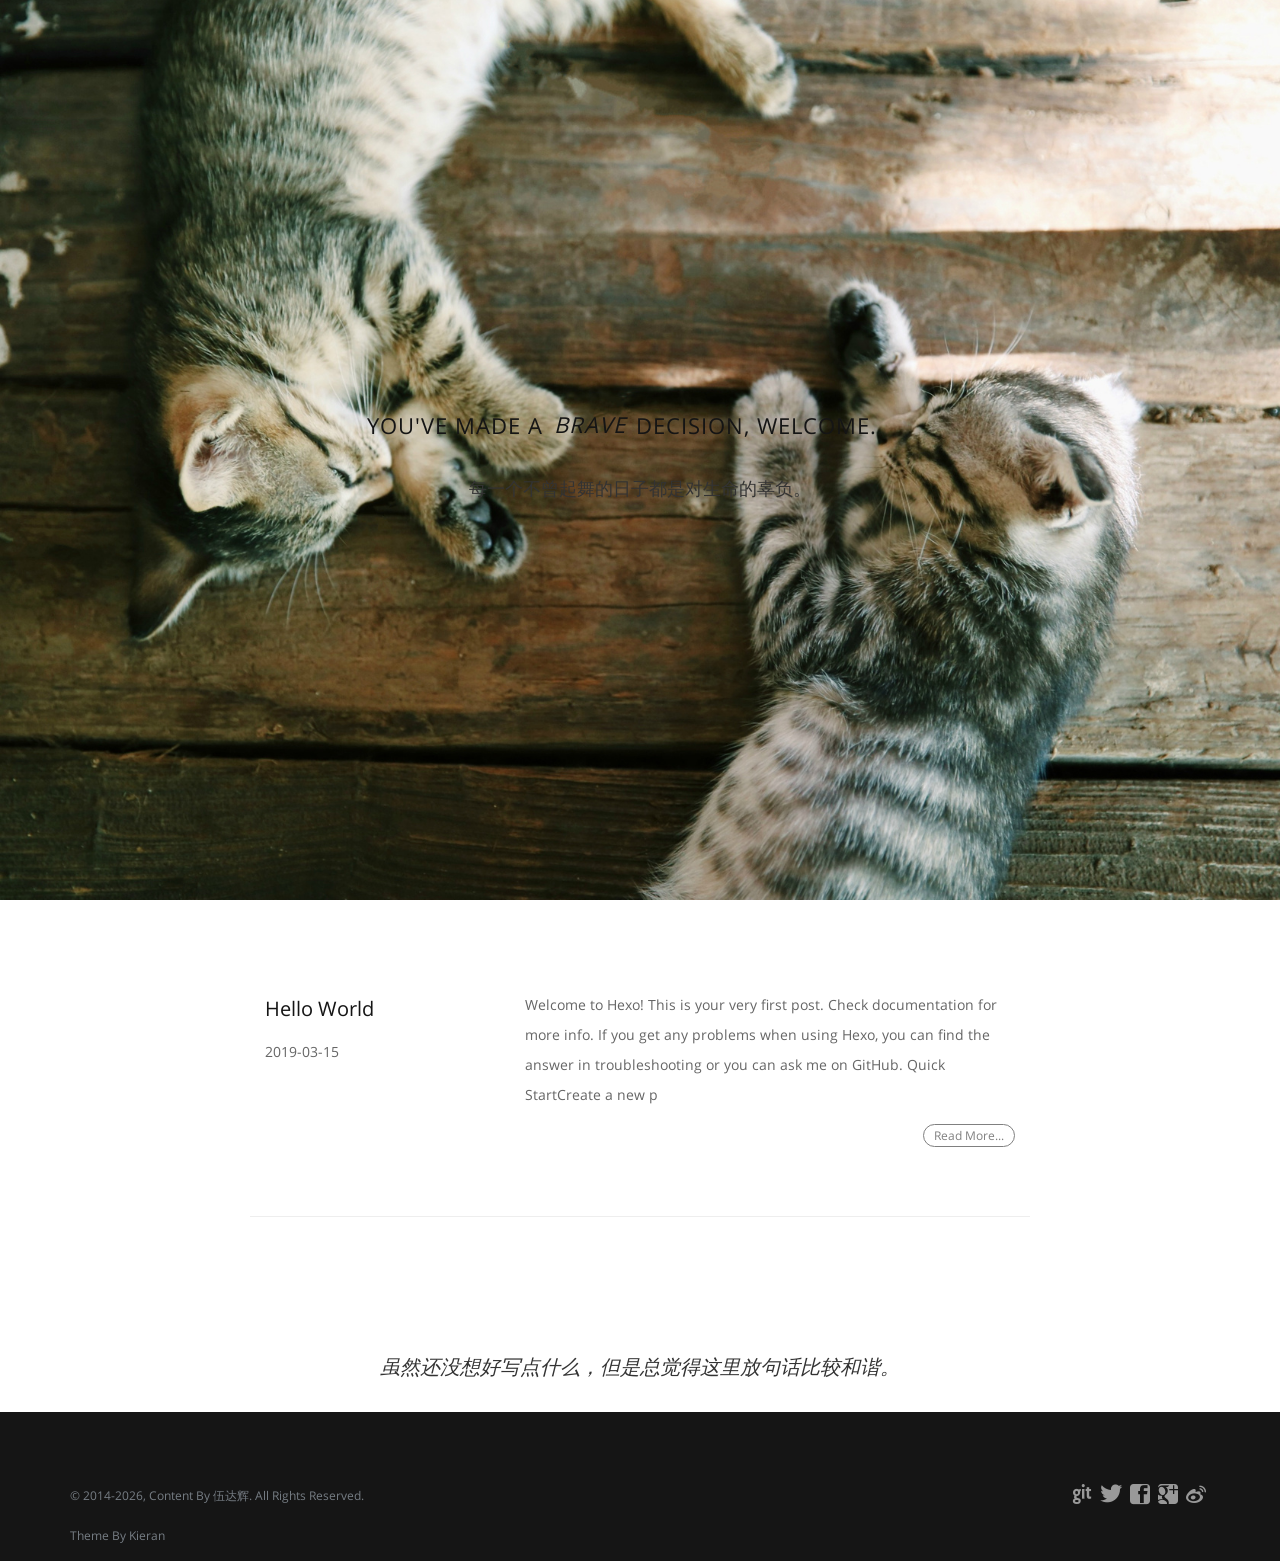
<file: index.html>
<!DOCTYPE html>
<!--[if lte IE 8 ]>
<html class="ie" xmlns="http://www.w3.org/1999/xhtml" xml:lang="en-US" lang="en-US">
<![endif]-->
<!--[if (gte IE 9)|!(IE)]><!-->
<!--
***************  *      *     *
      8          *    *       *
      8          *  *         *
      8          **           *
      8          *  *         *
      8          *    *       *
      8          *      *     *
      8          *        *   ***********    -----Theme By Kieran(http://go.kieran.top)
-->
<html xmlns="http://www.w3.org/1999/xhtml" xml:lang="zh-CN" lang="zh-CN">
<!--<![endif]-->

<head>
  <title>一个人的认命，是从变胖开始的。</title>
  <!-- Meta data -->
    <meta http-equiv="Content-Type" content="text/html" charset="UTF-8" >
    <meta http-equiv="X-UA-Compatible" content="IE=edge"/>
    <meta name="viewport" content="width=device-width, initial-scale=1.0" />
    <meta name="generator" content="一个人的认命，是从变胖开始的。">
    <meta name="author" content="伍达辉">
    <meta name="description" content="Stay hungry. Stay foolish." />
    <meta name="keywords" content="伍达辉" />

    <!-- Favicon, (keep icon in root folder) -->
    <link rel="Shortcut Icon" href="/img/favicon.ico" type="image/ico">

    <link rel="alternate" href="/atom.xml" title="一个人的认命，是从变胖开始的。" type="application/atom+xml">
    <link rel="stylesheet" href="/css/all.css" media="screen" type="text/css">
    
    <link rel="stylesheet" href="/highlightjs/vs.css" type="text/css">
    

    <!--[if IE 8]>
    <link rel="stylesheet" type="text/css" href="/css/ie8.css" />
    <![endif]-->

    <!-- jQuery | Load our jQuery, with an alternative source fallback to a local version if request is unavailable -->
    <script src="/js/jquery-1.11.1.min.js"></script>
    <script>window.jQuery || document.write('<script src="js/jquery-1.11.1.min.js"><\/script>')</script>

    <!-- Load these in the <head> for quicker IE8+ load times -->
    <!-- HTML5 shim and Respond.js IE8 support of HTML5 elements and media queries -->
    <!--[if lt IE 9]>
    <script src="/js/html5shiv.min.js"></script>
    <script src="/js/respond.min.js"></script>
    <![endif]-->

  
  
  

  <style>.col-md-8.col-md-offset-2.opening-statement img{display:none;}</style>
</head>

<!--
<body class="home-template">
-->
<body id="index" class="lightnav animsition">

      <!-- ============================ Off-canvas navigation =========================== -->

    <div class="sb-slidebar sb-right sb-style-overlay sb-momentum-scrolling">
        <div class="sb-close" aria-label="Close Menu" aria-hidden="true">
            <img src="/img/close.png" alt="Close">
        </div>
        <!-- Lists in Slidebars -->
        <ul class="sb-menu">
            <li><a href="/" class="animsition-link" title="Home">Home</a></li>
            <li><a href="/archives" class="animsition-link" title="archive">archives</a></li>
            <!-- Dropdown Menu -->
			 
            <li>
                <a class="sb-toggle-submenu">Works<span class="sb-caret"></span></a>
                <ul class="sb-submenu">
                    
                        <li><a href="/" target="_BLANK" class="animsition-link">AAA</a></li>
                    
                        <li><a href="/atom.xml" target="_BLANK" class="animsition-link">BBB</a></li>
                    
                </ul>
            </li>
            
            
            
            <li>
                <a class="sb-toggle-submenu">Links<span class="sb-caret"></span></a>
                <ul class="sb-submenu">
                    
                    <li><a href="http://go.kieran.top/" class="animsition-link">Kieran</a></li>
                    
                    <li><a href="http://domain.com/" class="animsition-link">Name</a></li>
                    
                </ul>
            </li>
            
        </ul>
        <!-- Lists in Slidebars -->
        <ul class="sb-menu secondary">
            
            <li><a href="/about.html" class="animsition-link" title="about">About</a></li>
            <li><a href="/atom.xml" class="animsition-link" title="rss">RSS</a></li>
        </ul>
    </div>
    
    <!-- ============================ END Off-canvas navigation =========================== -->

    <!-- ============================ #sb-site Main Page Wrapper =========================== -->

    <div id="sb-site">
        <!-- #sb-site - All page content should be contained within this id, except the off-canvas navigation itself -->

        <!-- ============================ Header & Logo bar =========================== -->

        <div id="navigation" class="navbar navbar-fixed-top">
            <div class="navbar-inner">
                <div class="container">
                    <!-- Nav logo -->
                    <div class="logo">
                        <a href="/" title="Logo" class="animsition-link">
                         <img src="/img/logo.png" alt="Logo" width="35px;"> 
                        </a>
                    </div>
                    <!-- // Nav logo -->
                    <!-- Info-bar -->
                    <nav>
                        <ul class="nav">
                            <li><a href="/" class="animsition-link">一个人的认命，是从变胖开始的。</a></li>
                            <li class="nolink"><span>Always </span>Creative.</li>
                            
                            <li><a href="https://github.com/" title="Github" target="_blank"><i class="icon-github"></i></a></li>
                            
                            
                            <li><a href="https://twitter.com/" title="Twitter" target="_blank"><i class="icon-twitter"></i></a></li>
                            
                            
                            <li><a href="https://www.facebook.com/" title="Facebook" target="_blank"><i class="icon-facebook"></i></a></li>
                            
                            
                            <li><a href="https://google.com/" title="Google-Plus" target="_blank"><i class="icon-google-plus"></i></a></li>
                            
                            
                            <li><a href="http://weibo.com/" title="Sina-Weibo" target="_blank"><i class="icon-sina-weibo"></i></a></li>
                            
                            <li class="nolink"><span>Welcome!</span></li>
                        </ul>
                    </nav>
                    <!--// Info-bar -->
                </div>
                <!-- // .container -->
                <div class="learnmore sb-toggle-right">More</div>
                <button type="button" class="navbar-toggle menu-icon sb-toggle-right" title="More">
                <span class="sr-only">Toggle navigation</span>
                <span class="icon-bar before"></span>
                <span class="icon-bar main"></span>
                <span class="icon-bar after"></span>
                </button>
            </div>
            <!-- // .navbar-inner -->
        </div>

        <!-- ============================ Header & Logo bar =========================== -->

</div>
      <!-- ============================ Hero Image =========================== -->

<section id="hero" class="scrollme">
    <div class="container-fluid element-img" style="background: url(/img/bg_img.jpg) no-repeat center center fixed;background-size: cover">
        <div class="row">
            <div class="col-xs-12 col-sm-8 col-sm-offset-2 col-md-8 col-md-offset-2 vertical-align cover boost text-center">
                <div class="center-me animateme" data-when="exit" data-from="0" data-to="0.6" data-opacity="0" data-translatey="100">
                    <div>
                        
                        <h2>YOU'VE MADE A <span>BRAVE</span> DECISION, WELCOME.</h2>
                        <p></p>
                        
                        <h2></h2>
                        <p>每一个不曾起舞的日子都是对生命的辜负。</p>
                        

                    </div>
                </div>
            </div>
            <!-- // .col-md-12 -->
        </div>
        <div class="herofade beige-dk"></div>
    </div>
</section>

<!-- Height spacing helper -->
<div class="heightblock"></div>
<!-- // End height spacing helper -->

<!-- ============================ END Hero Image =========================== -->
<!-- ============================ Content =========================== -->

<section id="intro">
    <div class="container">
        
        <div class="row">
            <div class="col-md-8 col-md-offset-2 opening-statement">
                <div class="col-md-4">
                    <h3><a href="/2019/03/15/hello-world/">Hello World</a></h3>
                    <span>
                        <span class="post-meta">
      <time datetime="2019-03-15T02:13:26.831Z" itemprop="datePublished">
          2019-03-15
      </time>
    
</span>
                    </span>
                </div>
                <div class="col-md-8">
                    <p>
                      
                        Welcome to Hexo! This is your very first post. Check documentation for more info. If you get any problems when using Hexo, you can find the answer in troubleshooting or you can ask me on GitHub.
Quick StartCreate a new p
                      
                    </p>
                    
                    <p class="pull-right readMore">
                        <a href="/2019/03/15/hello-world/">Read More...</a>
                    </p>
                    
                </div>
                <div class="clearfix"></div>
                <hr class="nogutter">
            </div>
        </div>
        
        <nav class="pagination" role="pagination">
          
          
        </nav>
    </div>
</section>
<section id="statement">
    <div class="container text-center wow fadeInUp" data-wow-delay="0.5s">
        <div class="row">
            <p>虽然还没想好写点什么，但是总觉得这里放句话比较和谐。</p>
        </div>
    </div>
</section>
<!-- ============================ END Content =========================== -->

      
<!-- ============================ Footer =========================== -->

<footer>
    <div class="container">
            <div class="copy">
                <p>
                    &copy; 2014<script>new Date().getFullYear()>2010&&document.write("-"+new Date().getFullYear());</script>, Content By 伍达辉. All Rights Reserved.
                </p>
                <p>Theme By <a href="//go.kieran.top" style="color: #767D84">Kieran</a></p>
            </div>
            <div class="social">
                <ul>
                    
                    <li><a href="https://github.com/" title="Github" target="_blank"><i class="icon-github"></i></a>&nbsp;</li>
                    
                    
                    <li><a href="https://twitter.com/" title="Twitter" target="_blank"><i class="icon-twitter"></i></a>&nbsp;</li>
                    
                    
                    <li><a href="https://www.facebook.com/" title="Facebook" target="_blank"><i class="icon-facebook"></i></a>&nbsp;</li>
                    
                    
                    <li><a href="https://google.com/" title="Google-Plus" target="_blank"><i class="icon-google-plus"></i></a>&nbsp;</li>
                    
                    
                    <li><a href="http://weibo.com/" title="Sina-Weibo" target="_blank"><i class="icon-sina-weibo"></i></a>&nbsp;</li>
                    
                </ul>
            </div>
            <div class="clearfix"> </div>
        </div>
</footer>

<!-- ============================ END Footer =========================== -->
      <!-- Load our scripts -->
<!-- Resizable 'on-demand' full-height hero -->
<script type="text/javascript">
    var resizeHero = function () {
        var hero = $(".cover,.heightblock"),
            window1 = $(window);
        hero.css({
            "height": window1.height()
        });
    };

    resizeHero();

    $(window).resize(function () {
        resizeHero();
    });
</script>
<script src="/js/plugins.min.js"></script><!-- Bootstrap core and concatenated plugins always load here -->
<script src="/js/scripts.js"></script><!-- Theme scripts -->


<link rel="stylesheet" href="/fancybox/jquery.fancybox.css" media="screen" type="text/css">
<script src="/fancybox/jquery.fancybox.pack.js"></script>
<script type="text/javascript">
$('#intro').find('img').each(function(){
  var alt = this.alt;

  if (alt){
    $(this).after('<span class="caption" style="display:none">' + alt + '</span>');
  }

  $(this).wrap('<a href="' + this.src + '" title="' + alt + '" class="fancybox" rel="gallery" />');
});
(function($){
  $('.fancybox').fancybox();
})(jQuery);
</script>



      
</body>
</html>
</file>
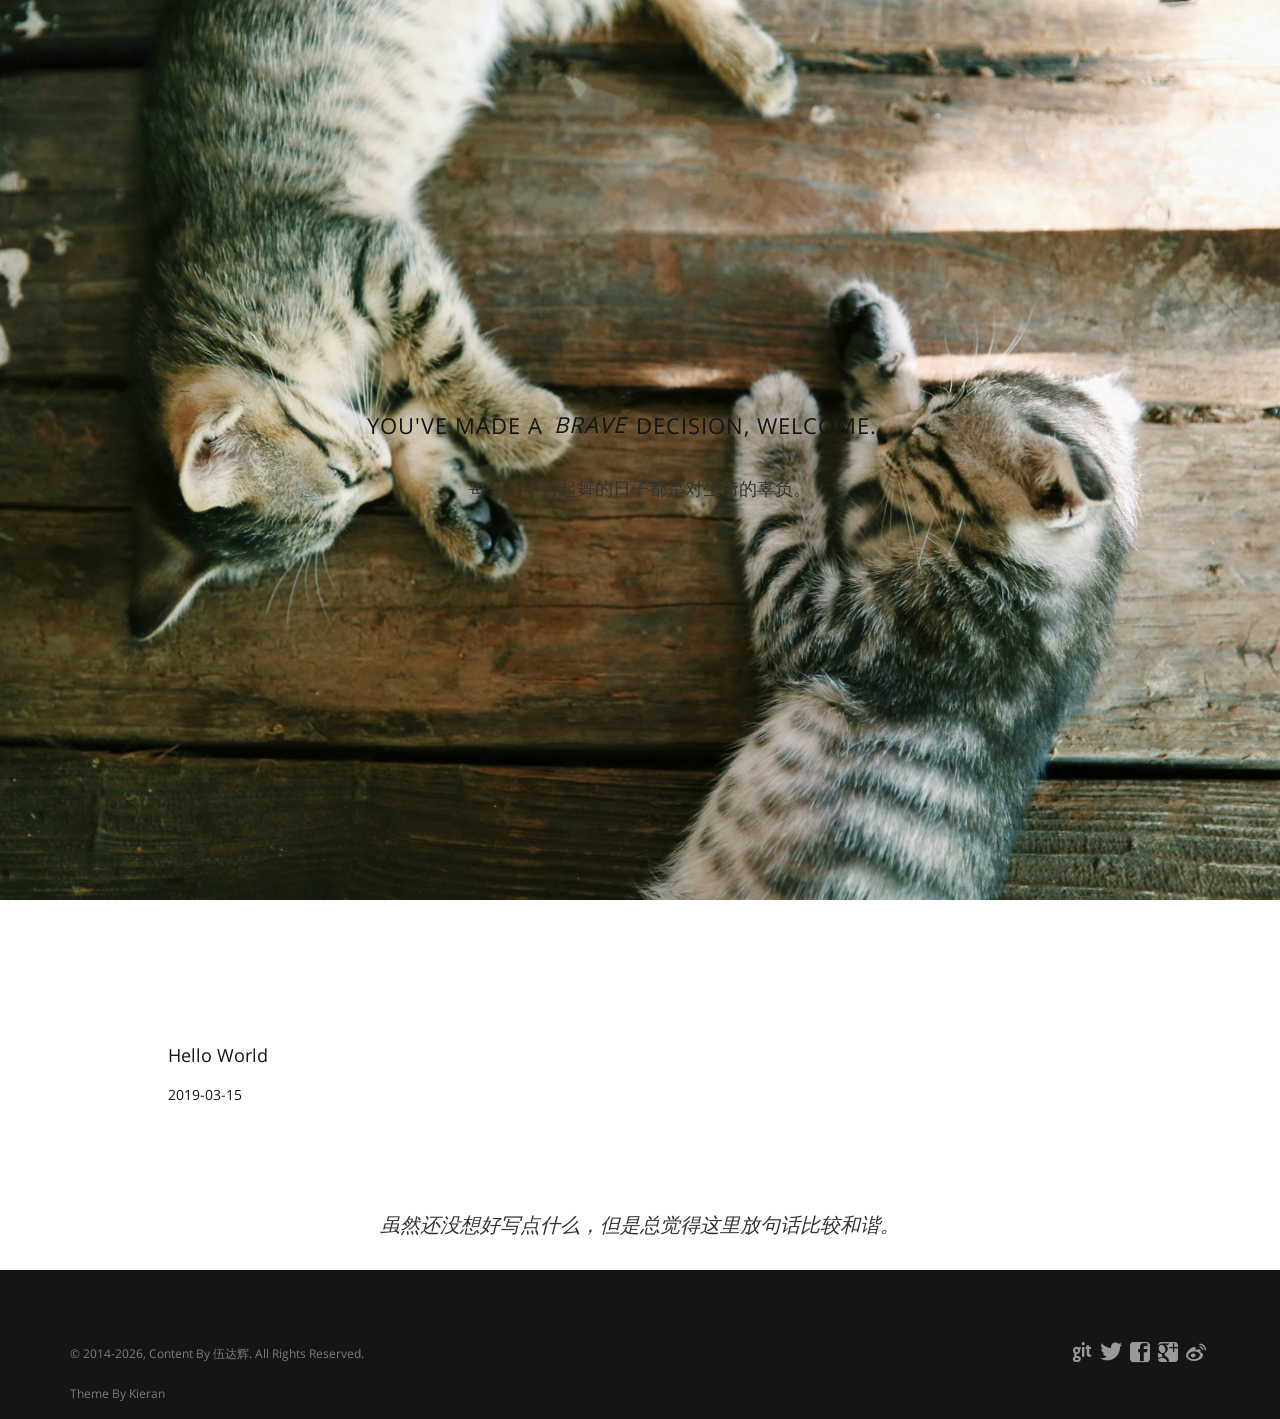
<file: archives/index.html>
<!DOCTYPE html>
<!--[if lte IE 8 ]>
<html class="ie" xmlns="http://www.w3.org/1999/xhtml" xml:lang="en-US" lang="en-US">
<![endif]-->
<!--[if (gte IE 9)|!(IE)]><!-->
<!--
***************  *      *     *
      8          *    *       *
      8          *  *         *
      8          **           *
      8          *  *         *
      8          *    *       *
      8          *      *     *
      8          *        *   ***********    -----Theme By Kieran(http://go.kieran.top)
-->
<html xmlns="http://www.w3.org/1999/xhtml" xml:lang="zh-CN" lang="zh-CN">
<!--<![endif]-->

<head>
  <title>Archives | 一个人的认命，是从变胖开始的。</title>
  <!-- Meta data -->
    <meta http-equiv="Content-Type" content="text/html" charset="UTF-8" >
    <meta http-equiv="X-UA-Compatible" content="IE=edge"/>
    <meta name="viewport" content="width=device-width, initial-scale=1.0" />
    <meta name="generator" content="一个人的认命，是从变胖开始的。">
    <meta name="author" content="伍达辉">
    <meta name="description" content="Stay hungry. Stay foolish." />
    <meta name="keywords" content="伍达辉" />

    <!-- Favicon, (keep icon in root folder) -->
    <link rel="Shortcut Icon" href="/img/favicon.ico" type="image/ico">

    <link rel="alternate" href="/atom.xml" title="一个人的认命，是从变胖开始的。" type="application/atom+xml">
    <link rel="stylesheet" href="/css/all.css" media="screen" type="text/css">
    
    <link rel="stylesheet" href="/highlightjs/vs.css" type="text/css">
    

    <!--[if IE 8]>
    <link rel="stylesheet" type="text/css" href="/css/ie8.css" />
    <![endif]-->

    <!-- jQuery | Load our jQuery, with an alternative source fallback to a local version if request is unavailable -->
    <script src="/js/jquery-1.11.1.min.js"></script>
    <script>window.jQuery || document.write('<script src="js/jquery-1.11.1.min.js"><\/script>')</script>

    <!-- Load these in the <head> for quicker IE8+ load times -->
    <!-- HTML5 shim and Respond.js IE8 support of HTML5 elements and media queries -->
    <!--[if lt IE 9]>
    <script src="/js/html5shiv.min.js"></script>
    <script src="/js/respond.min.js"></script>
    <![endif]-->

  
  
  

  <style>.col-md-8.col-md-offset-2.opening-statement img{display:none;}</style>
</head>

<!--
<body class="home-template">
-->
<body id="index" class="lightnav animsition">

      <!-- ============================ Off-canvas navigation =========================== -->

    <div class="sb-slidebar sb-right sb-style-overlay sb-momentum-scrolling">
        <div class="sb-close" aria-label="Close Menu" aria-hidden="true">
            <img src="/img/close.png" alt="Close">
        </div>
        <!-- Lists in Slidebars -->
        <ul class="sb-menu">
            <li><a href="/" class="animsition-link" title="Home">Home</a></li>
            <li><a href="/archives" class="animsition-link" title="archive">archives</a></li>
            <!-- Dropdown Menu -->
			 
            <li>
                <a class="sb-toggle-submenu">Works<span class="sb-caret"></span></a>
                <ul class="sb-submenu">
                    
                        <li><a href="/" target="_BLANK" class="animsition-link">AAA</a></li>
                    
                        <li><a href="/atom.xml" target="_BLANK" class="animsition-link">BBB</a></li>
                    
                </ul>
            </li>
            
            
            
            <li>
                <a class="sb-toggle-submenu">Links<span class="sb-caret"></span></a>
                <ul class="sb-submenu">
                    
                    <li><a href="http://go.kieran.top/" class="animsition-link">Kieran</a></li>
                    
                    <li><a href="http://domain.com/" class="animsition-link">Name</a></li>
                    
                </ul>
            </li>
            
        </ul>
        <!-- Lists in Slidebars -->
        <ul class="sb-menu secondary">
            
            <li><a href="/about.html" class="animsition-link" title="about">About</a></li>
            <li><a href="/atom.xml" class="animsition-link" title="rss">RSS</a></li>
        </ul>
    </div>
    
    <!-- ============================ END Off-canvas navigation =========================== -->

    <!-- ============================ #sb-site Main Page Wrapper =========================== -->

    <div id="sb-site">
        <!-- #sb-site - All page content should be contained within this id, except the off-canvas navigation itself -->

        <!-- ============================ Header & Logo bar =========================== -->

        <div id="navigation" class="navbar navbar-fixed-top">
            <div class="navbar-inner">
                <div class="container">
                    <!-- Nav logo -->
                    <div class="logo">
                        <a href="/" title="Logo" class="animsition-link">
                         <img src="/img/logo.png" alt="Logo" width="35px;"> 
                        </a>
                    </div>
                    <!-- // Nav logo -->
                    <!-- Info-bar -->
                    <nav>
                        <ul class="nav">
                            <li><a href="/" class="animsition-link">一个人的认命，是从变胖开始的。</a></li>
                            <li class="nolink"><span>Always </span>Creative.</li>
                            
                            <li><a href="https://github.com/" title="Github" target="_blank"><i class="icon-github"></i></a></li>
                            
                            
                            <li><a href="https://twitter.com/" title="Twitter" target="_blank"><i class="icon-twitter"></i></a></li>
                            
                            
                            <li><a href="https://www.facebook.com/" title="Facebook" target="_blank"><i class="icon-facebook"></i></a></li>
                            
                            
                            <li><a href="https://google.com/" title="Google-Plus" target="_blank"><i class="icon-google-plus"></i></a></li>
                            
                            
                            <li><a href="http://weibo.com/" title="Sina-Weibo" target="_blank"><i class="icon-sina-weibo"></i></a></li>
                            
                            <li class="nolink"><span>Welcome!</span></li>
                        </ul>
                    </nav>
                    <!--// Info-bar -->
                </div>
                <!-- // .container -->
                <div class="learnmore sb-toggle-right">More</div>
                <button type="button" class="navbar-toggle menu-icon sb-toggle-right" title="More">
                <span class="sr-only">Toggle navigation</span>
                <span class="icon-bar before"></span>
                <span class="icon-bar main"></span>
                <span class="icon-bar after"></span>
                </button>
            </div>
            <!-- // .navbar-inner -->
        </div>

        <!-- ============================ Header & Logo bar =========================== -->

</div>
      <!-- ============================ Hero Image =========================== -->

<section id="hero" class="scrollme">
    <div class="container-fluid element-img" style="background: url(/img/bg_img.jpg) no-repeat center center fixed;background-size: cover">
        <div class="row">
            <div class="col-xs-12 col-sm-8 col-sm-offset-2 col-md-8 col-md-offset-2 vertical-align cover boost text-center">
                <div class="center-me animateme" data-when="exit" data-from="0" data-to="0.6" data-opacity="0" data-translatey="100">
                    <div>
                        
                        <h2>YOU'VE MADE A <span>BRAVE</span> DECISION, WELCOME.</h2>
                        <p></p>
                        
                        <h2></h2>
                        <p>每一个不曾起舞的日子都是对生命的辜负。</p>
                        

                    </div>
                </div>
            </div>
            <!-- // .col-md-12 -->
        </div>
        <div class="herofade beige-dk"></div>
    </div>
</section>

<!-- Height spacing helper -->
<div class="heightblock"></div>
<!-- // End height spacing helper -->

<!-- ============================ END Hero Image =========================== -->




<section id="services">
    <div class="container">
        <div class="row">
            <div class="col-md-10 col-md-offset-1">
                <div class="row boxes">
                    
                    
                        
                        
                        <div class="col-xs-12 col-sm-3 col-md-3 col-lg-3 wow fadeInUp" data-wow-delay="0.3s">
                            
                              <h4 class="title"><a href="/2019/03/15/hello-world/">Hello World</a></h4>
                            
                            <p><time datetime="2019-03-15T02:13:26.831Z"><a href="/2019/03/15/hello-world/">2019-03-15</a></time></p>
                        </div>
                    
                </div>
            </div>    
        </div>
    </div>
</section> 

<section id="statement">
    <div class="container text-center wow fadeInUp" data-wow-delay="0.5s">
        <div class="row">
            <p>虽然还没想好写点什么，但是总觉得这里放句话比较和谐。</p>
        </div>
    </div>
</section>
      
<!-- ============================ Footer =========================== -->

<footer>
    <div class="container">
            <div class="copy">
                <p>
                    &copy; 2014<script>new Date().getFullYear()>2010&&document.write("-"+new Date().getFullYear());</script>, Content By 伍达辉. All Rights Reserved.
                </p>
                <p>Theme By <a href="//go.kieran.top" style="color: #767D84">Kieran</a></p>
            </div>
            <div class="social">
                <ul>
                    
                    <li><a href="https://github.com/" title="Github" target="_blank"><i class="icon-github"></i></a>&nbsp;</li>
                    
                    
                    <li><a href="https://twitter.com/" title="Twitter" target="_blank"><i class="icon-twitter"></i></a>&nbsp;</li>
                    
                    
                    <li><a href="https://www.facebook.com/" title="Facebook" target="_blank"><i class="icon-facebook"></i></a>&nbsp;</li>
                    
                    
                    <li><a href="https://google.com/" title="Google-Plus" target="_blank"><i class="icon-google-plus"></i></a>&nbsp;</li>
                    
                    
                    <li><a href="http://weibo.com/" title="Sina-Weibo" target="_blank"><i class="icon-sina-weibo"></i></a>&nbsp;</li>
                    
                </ul>
            </div>
            <div class="clearfix"> </div>
        </div>
</footer>

<!-- ============================ END Footer =========================== -->
      <!-- Load our scripts -->
<!-- Resizable 'on-demand' full-height hero -->
<script type="text/javascript">
    var resizeHero = function () {
        var hero = $(".cover,.heightblock"),
            window1 = $(window);
        hero.css({
            "height": window1.height()
        });
    };

    resizeHero();

    $(window).resize(function () {
        resizeHero();
    });
</script>
<script src="/js/plugins.min.js"></script><!-- Bootstrap core and concatenated plugins always load here -->
<script src="/js/scripts.js"></script><!-- Theme scripts -->


<link rel="stylesheet" href="/fancybox/jquery.fancybox.css" media="screen" type="text/css">
<script src="/fancybox/jquery.fancybox.pack.js"></script>
<script type="text/javascript">
$('#intro').find('img').each(function(){
  var alt = this.alt;

  if (alt){
    $(this).after('<span class="caption" style="display:none">' + alt + '</span>');
  }

  $(this).wrap('<a href="' + this.src + '" title="' + alt + '" class="fancybox" rel="gallery" />');
});
(function($){
  $('.fancybox').fancybox();
})(jQuery);
</script>



      
</body>
</html>
</file>
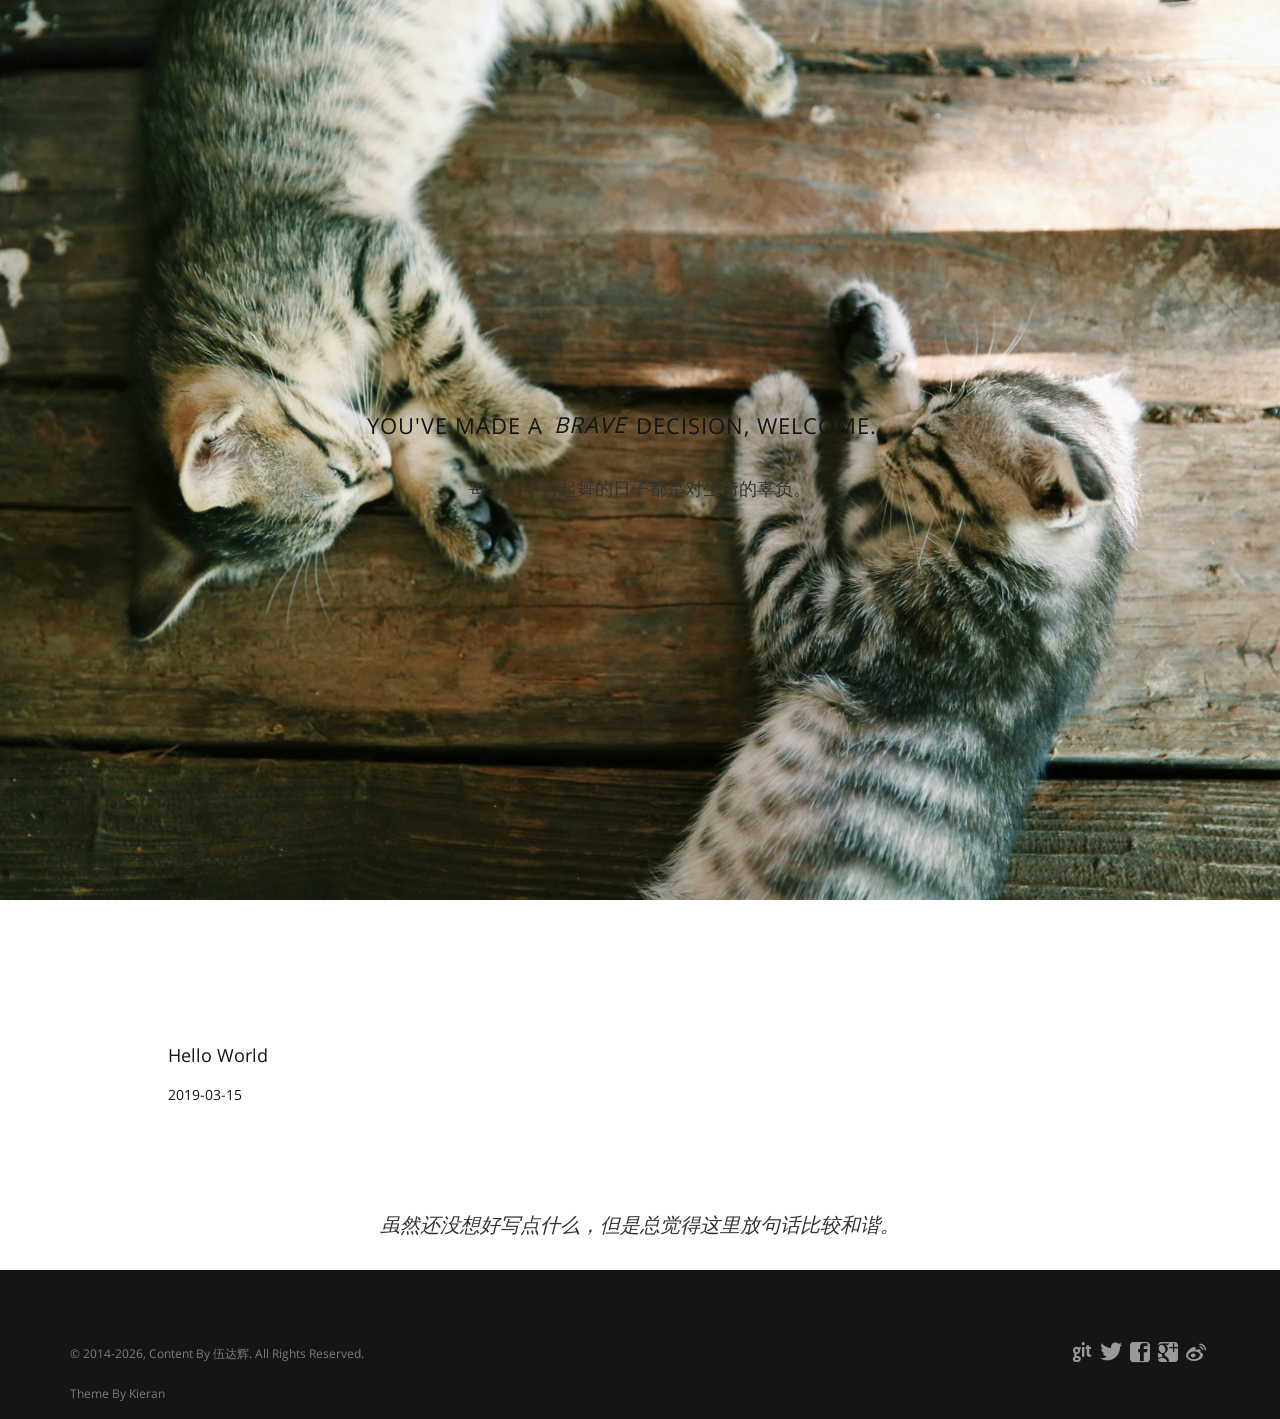
<file: archives/2019/index.html>
<!DOCTYPE html>
<!--[if lte IE 8 ]>
<html class="ie" xmlns="http://www.w3.org/1999/xhtml" xml:lang="en-US" lang="en-US">
<![endif]-->
<!--[if (gte IE 9)|!(IE)]><!-->
<!--
***************  *      *     *
      8          *    *       *
      8          *  *         *
      8          **           *
      8          *  *         *
      8          *    *       *
      8          *      *     *
      8          *        *   ***********    -----Theme By Kieran(http://go.kieran.top)
-->
<html xmlns="http://www.w3.org/1999/xhtml" xml:lang="zh-CN" lang="zh-CN">
<!--<![endif]-->

<head>
  <title>Archives: 2019 | 一个人的认命，是从变胖开始的。</title>
  <!-- Meta data -->
    <meta http-equiv="Content-Type" content="text/html" charset="UTF-8" >
    <meta http-equiv="X-UA-Compatible" content="IE=edge"/>
    <meta name="viewport" content="width=device-width, initial-scale=1.0" />
    <meta name="generator" content="一个人的认命，是从变胖开始的。">
    <meta name="author" content="伍达辉">
    <meta name="description" content="Stay hungry. Stay foolish." />
    <meta name="keywords" content="伍达辉" />

    <!-- Favicon, (keep icon in root folder) -->
    <link rel="Shortcut Icon" href="/img/favicon.ico" type="image/ico">

    <link rel="alternate" href="/atom.xml" title="一个人的认命，是从变胖开始的。" type="application/atom+xml">
    <link rel="stylesheet" href="/css/all.css" media="screen" type="text/css">
    
    <link rel="stylesheet" href="/highlightjs/vs.css" type="text/css">
    

    <!--[if IE 8]>
    <link rel="stylesheet" type="text/css" href="/css/ie8.css" />
    <![endif]-->

    <!-- jQuery | Load our jQuery, with an alternative source fallback to a local version if request is unavailable -->
    <script src="/js/jquery-1.11.1.min.js"></script>
    <script>window.jQuery || document.write('<script src="js/jquery-1.11.1.min.js"><\/script>')</script>

    <!-- Load these in the <head> for quicker IE8+ load times -->
    <!-- HTML5 shim and Respond.js IE8 support of HTML5 elements and media queries -->
    <!--[if lt IE 9]>
    <script src="/js/html5shiv.min.js"></script>
    <script src="/js/respond.min.js"></script>
    <![endif]-->

  
  
  

  <style>.col-md-8.col-md-offset-2.opening-statement img{display:none;}</style>
</head>

<!--
<body class="home-template">
-->
<body id="index" class="lightnav animsition">

      <!-- ============================ Off-canvas navigation =========================== -->

    <div class="sb-slidebar sb-right sb-style-overlay sb-momentum-scrolling">
        <div class="sb-close" aria-label="Close Menu" aria-hidden="true">
            <img src="/img/close.png" alt="Close">
        </div>
        <!-- Lists in Slidebars -->
        <ul class="sb-menu">
            <li><a href="/" class="animsition-link" title="Home">Home</a></li>
            <li><a href="/archives" class="animsition-link" title="archive">archives</a></li>
            <!-- Dropdown Menu -->
			 
            <li>
                <a class="sb-toggle-submenu">Works<span class="sb-caret"></span></a>
                <ul class="sb-submenu">
                    
                        <li><a href="/" target="_BLANK" class="animsition-link">AAA</a></li>
                    
                        <li><a href="/atom.xml" target="_BLANK" class="animsition-link">BBB</a></li>
                    
                </ul>
            </li>
            
            
            
            <li>
                <a class="sb-toggle-submenu">Links<span class="sb-caret"></span></a>
                <ul class="sb-submenu">
                    
                    <li><a href="http://go.kieran.top/" class="animsition-link">Kieran</a></li>
                    
                    <li><a href="http://domain.com/" class="animsition-link">Name</a></li>
                    
                </ul>
            </li>
            
        </ul>
        <!-- Lists in Slidebars -->
        <ul class="sb-menu secondary">
            
            <li><a href="/about.html" class="animsition-link" title="about">About</a></li>
            <li><a href="/atom.xml" class="animsition-link" title="rss">RSS</a></li>
        </ul>
    </div>
    
    <!-- ============================ END Off-canvas navigation =========================== -->

    <!-- ============================ #sb-site Main Page Wrapper =========================== -->

    <div id="sb-site">
        <!-- #sb-site - All page content should be contained within this id, except the off-canvas navigation itself -->

        <!-- ============================ Header & Logo bar =========================== -->

        <div id="navigation" class="navbar navbar-fixed-top">
            <div class="navbar-inner">
                <div class="container">
                    <!-- Nav logo -->
                    <div class="logo">
                        <a href="/" title="Logo" class="animsition-link">
                         <img src="/img/logo.png" alt="Logo" width="35px;"> 
                        </a>
                    </div>
                    <!-- // Nav logo -->
                    <!-- Info-bar -->
                    <nav>
                        <ul class="nav">
                            <li><a href="/" class="animsition-link">一个人的认命，是从变胖开始的。</a></li>
                            <li class="nolink"><span>Always </span>Creative.</li>
                            
                            <li><a href="https://github.com/" title="Github" target="_blank"><i class="icon-github"></i></a></li>
                            
                            
                            <li><a href="https://twitter.com/" title="Twitter" target="_blank"><i class="icon-twitter"></i></a></li>
                            
                            
                            <li><a href="https://www.facebook.com/" title="Facebook" target="_blank"><i class="icon-facebook"></i></a></li>
                            
                            
                            <li><a href="https://google.com/" title="Google-Plus" target="_blank"><i class="icon-google-plus"></i></a></li>
                            
                            
                            <li><a href="http://weibo.com/" title="Sina-Weibo" target="_blank"><i class="icon-sina-weibo"></i></a></li>
                            
                            <li class="nolink"><span>Welcome!</span></li>
                        </ul>
                    </nav>
                    <!--// Info-bar -->
                </div>
                <!-- // .container -->
                <div class="learnmore sb-toggle-right">More</div>
                <button type="button" class="navbar-toggle menu-icon sb-toggle-right" title="More">
                <span class="sr-only">Toggle navigation</span>
                <span class="icon-bar before"></span>
                <span class="icon-bar main"></span>
                <span class="icon-bar after"></span>
                </button>
            </div>
            <!-- // .navbar-inner -->
        </div>

        <!-- ============================ Header & Logo bar =========================== -->

</div>
      <!-- ============================ Hero Image =========================== -->

<section id="hero" class="scrollme">
    <div class="container-fluid element-img" style="background: url(/img/bg_img.jpg) no-repeat center center fixed;background-size: cover">
        <div class="row">
            <div class="col-xs-12 col-sm-8 col-sm-offset-2 col-md-8 col-md-offset-2 vertical-align cover boost text-center">
                <div class="center-me animateme" data-when="exit" data-from="0" data-to="0.6" data-opacity="0" data-translatey="100">
                    <div>
                        
                        <h2>YOU'VE MADE A <span>BRAVE</span> DECISION, WELCOME.</h2>
                        <p></p>
                        
                        <h2></h2>
                        <p>每一个不曾起舞的日子都是对生命的辜负。</p>
                        

                    </div>
                </div>
            </div>
            <!-- // .col-md-12 -->
        </div>
        <div class="herofade beige-dk"></div>
    </div>
</section>

<!-- Height spacing helper -->
<div class="heightblock"></div>
<!-- // End height spacing helper -->

<!-- ============================ END Hero Image =========================== -->




<section id="services">
    <div class="container">
        <div class="row">
            <div class="col-md-10 col-md-offset-1">
                <div class="row boxes">
                    
                    
                        
                        
                        <div class="col-xs-12 col-sm-3 col-md-3 col-lg-3 wow fadeInUp" data-wow-delay="0.3s">
                            
                              <h4 class="title"><a href="/2019/03/15/hello-world/">Hello World</a></h4>
                            
                            <p><time datetime="2019-03-15T02:13:26.831Z"><a href="/2019/03/15/hello-world/">2019-03-15</a></time></p>
                        </div>
                    
                </div>
            </div>    
        </div>
    </div>
</section> 

<section id="statement">
    <div class="container text-center wow fadeInUp" data-wow-delay="0.5s">
        <div class="row">
            <p>虽然还没想好写点什么，但是总觉得这里放句话比较和谐。</p>
        </div>
    </div>
</section>
      
<!-- ============================ Footer =========================== -->

<footer>
    <div class="container">
            <div class="copy">
                <p>
                    &copy; 2014<script>new Date().getFullYear()>2010&&document.write("-"+new Date().getFullYear());</script>, Content By 伍达辉. All Rights Reserved.
                </p>
                <p>Theme By <a href="//go.kieran.top" style="color: #767D84">Kieran</a></p>
            </div>
            <div class="social">
                <ul>
                    
                    <li><a href="https://github.com/" title="Github" target="_blank"><i class="icon-github"></i></a>&nbsp;</li>
                    
                    
                    <li><a href="https://twitter.com/" title="Twitter" target="_blank"><i class="icon-twitter"></i></a>&nbsp;</li>
                    
                    
                    <li><a href="https://www.facebook.com/" title="Facebook" target="_blank"><i class="icon-facebook"></i></a>&nbsp;</li>
                    
                    
                    <li><a href="https://google.com/" title="Google-Plus" target="_blank"><i class="icon-google-plus"></i></a>&nbsp;</li>
                    
                    
                    <li><a href="http://weibo.com/" title="Sina-Weibo" target="_blank"><i class="icon-sina-weibo"></i></a>&nbsp;</li>
                    
                </ul>
            </div>
            <div class="clearfix"> </div>
        </div>
</footer>

<!-- ============================ END Footer =========================== -->
      <!-- Load our scripts -->
<!-- Resizable 'on-demand' full-height hero -->
<script type="text/javascript">
    var resizeHero = function () {
        var hero = $(".cover,.heightblock"),
            window1 = $(window);
        hero.css({
            "height": window1.height()
        });
    };

    resizeHero();

    $(window).resize(function () {
        resizeHero();
    });
</script>
<script src="/js/plugins.min.js"></script><!-- Bootstrap core and concatenated plugins always load here -->
<script src="/js/scripts.js"></script><!-- Theme scripts -->


<link rel="stylesheet" href="/fancybox/jquery.fancybox.css" media="screen" type="text/css">
<script src="/fancybox/jquery.fancybox.pack.js"></script>
<script type="text/javascript">
$('#intro').find('img').each(function(){
  var alt = this.alt;

  if (alt){
    $(this).after('<span class="caption" style="display:none">' + alt + '</span>');
  }

  $(this).wrap('<a href="' + this.src + '" title="' + alt + '" class="fancybox" rel="gallery" />');
});
(function($){
  $('.fancybox').fancybox();
})(jQuery);
</script>



      
</body>
</html>
</file>
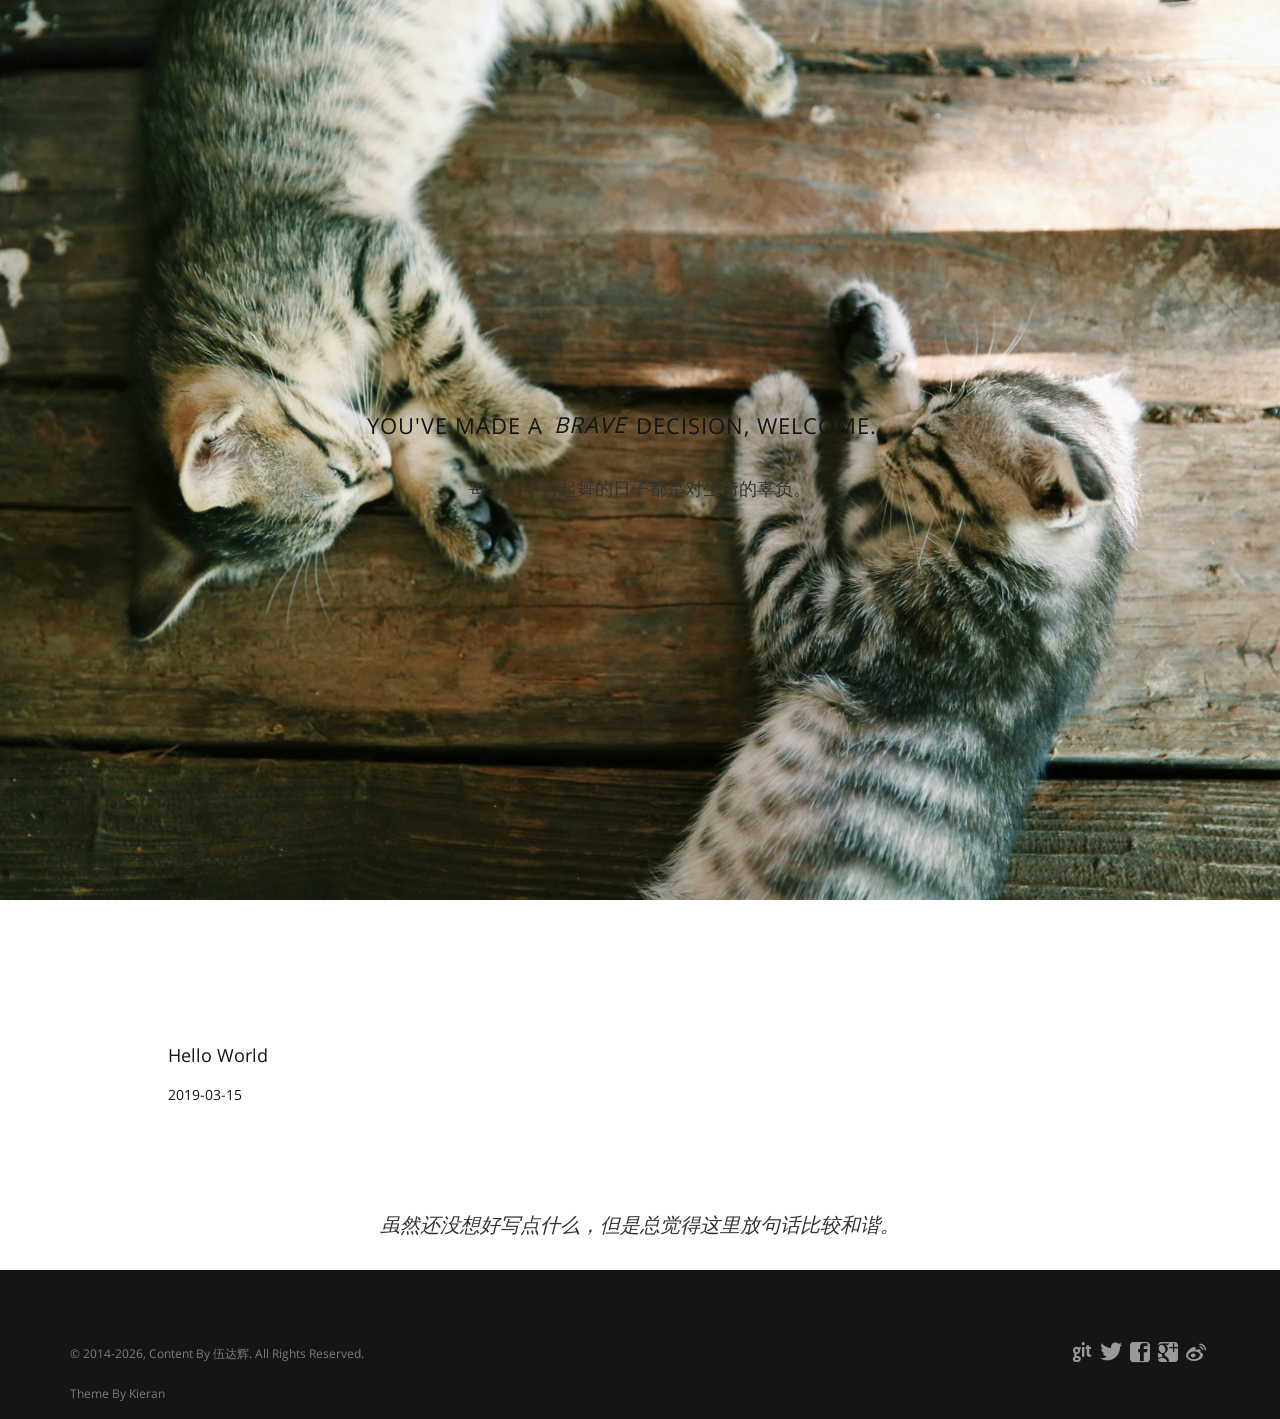
<file: archives/2019/03/index.html>
<!DOCTYPE html>
<!--[if lte IE 8 ]>
<html class="ie" xmlns="http://www.w3.org/1999/xhtml" xml:lang="en-US" lang="en-US">
<![endif]-->
<!--[if (gte IE 9)|!(IE)]><!-->
<!--
***************  *      *     *
      8          *    *       *
      8          *  *         *
      8          **           *
      8          *  *         *
      8          *    *       *
      8          *      *     *
      8          *        *   ***********    -----Theme By Kieran(http://go.kieran.top)
-->
<html xmlns="http://www.w3.org/1999/xhtml" xml:lang="zh-CN" lang="zh-CN">
<!--<![endif]-->

<head>
  <title>Archives: 2019/3 | 一个人的认命，是从变胖开始的。</title>
  <!-- Meta data -->
    <meta http-equiv="Content-Type" content="text/html" charset="UTF-8" >
    <meta http-equiv="X-UA-Compatible" content="IE=edge"/>
    <meta name="viewport" content="width=device-width, initial-scale=1.0" />
    <meta name="generator" content="一个人的认命，是从变胖开始的。">
    <meta name="author" content="伍达辉">
    <meta name="description" content="Stay hungry. Stay foolish." />
    <meta name="keywords" content="伍达辉" />

    <!-- Favicon, (keep icon in root folder) -->
    <link rel="Shortcut Icon" href="/img/favicon.ico" type="image/ico">

    <link rel="alternate" href="/atom.xml" title="一个人的认命，是从变胖开始的。" type="application/atom+xml">
    <link rel="stylesheet" href="/css/all.css" media="screen" type="text/css">
    
    <link rel="stylesheet" href="/highlightjs/vs.css" type="text/css">
    

    <!--[if IE 8]>
    <link rel="stylesheet" type="text/css" href="/css/ie8.css" />
    <![endif]-->

    <!-- jQuery | Load our jQuery, with an alternative source fallback to a local version if request is unavailable -->
    <script src="/js/jquery-1.11.1.min.js"></script>
    <script>window.jQuery || document.write('<script src="js/jquery-1.11.1.min.js"><\/script>')</script>

    <!-- Load these in the <head> for quicker IE8+ load times -->
    <!-- HTML5 shim and Respond.js IE8 support of HTML5 elements and media queries -->
    <!--[if lt IE 9]>
    <script src="/js/html5shiv.min.js"></script>
    <script src="/js/respond.min.js"></script>
    <![endif]-->

  
  
  

  <style>.col-md-8.col-md-offset-2.opening-statement img{display:none;}</style>
</head>

<!--
<body class="home-template">
-->
<body id="index" class="lightnav animsition">

      <!-- ============================ Off-canvas navigation =========================== -->

    <div class="sb-slidebar sb-right sb-style-overlay sb-momentum-scrolling">
        <div class="sb-close" aria-label="Close Menu" aria-hidden="true">
            <img src="/img/close.png" alt="Close">
        </div>
        <!-- Lists in Slidebars -->
        <ul class="sb-menu">
            <li><a href="/" class="animsition-link" title="Home">Home</a></li>
            <li><a href="/archives" class="animsition-link" title="archive">archives</a></li>
            <!-- Dropdown Menu -->
			 
            <li>
                <a class="sb-toggle-submenu">Works<span class="sb-caret"></span></a>
                <ul class="sb-submenu">
                    
                        <li><a href="/" target="_BLANK" class="animsition-link">AAA</a></li>
                    
                        <li><a href="/atom.xml" target="_BLANK" class="animsition-link">BBB</a></li>
                    
                </ul>
            </li>
            
            
            
            <li>
                <a class="sb-toggle-submenu">Links<span class="sb-caret"></span></a>
                <ul class="sb-submenu">
                    
                    <li><a href="http://go.kieran.top/" class="animsition-link">Kieran</a></li>
                    
                    <li><a href="http://domain.com/" class="animsition-link">Name</a></li>
                    
                </ul>
            </li>
            
        </ul>
        <!-- Lists in Slidebars -->
        <ul class="sb-menu secondary">
            
            <li><a href="/about.html" class="animsition-link" title="about">About</a></li>
            <li><a href="/atom.xml" class="animsition-link" title="rss">RSS</a></li>
        </ul>
    </div>
    
    <!-- ============================ END Off-canvas navigation =========================== -->

    <!-- ============================ #sb-site Main Page Wrapper =========================== -->

    <div id="sb-site">
        <!-- #sb-site - All page content should be contained within this id, except the off-canvas navigation itself -->

        <!-- ============================ Header & Logo bar =========================== -->

        <div id="navigation" class="navbar navbar-fixed-top">
            <div class="navbar-inner">
                <div class="container">
                    <!-- Nav logo -->
                    <div class="logo">
                        <a href="/" title="Logo" class="animsition-link">
                         <img src="/img/logo.png" alt="Logo" width="35px;"> 
                        </a>
                    </div>
                    <!-- // Nav logo -->
                    <!-- Info-bar -->
                    <nav>
                        <ul class="nav">
                            <li><a href="/" class="animsition-link">一个人的认命，是从变胖开始的。</a></li>
                            <li class="nolink"><span>Always </span>Creative.</li>
                            
                            <li><a href="https://github.com/" title="Github" target="_blank"><i class="icon-github"></i></a></li>
                            
                            
                            <li><a href="https://twitter.com/" title="Twitter" target="_blank"><i class="icon-twitter"></i></a></li>
                            
                            
                            <li><a href="https://www.facebook.com/" title="Facebook" target="_blank"><i class="icon-facebook"></i></a></li>
                            
                            
                            <li><a href="https://google.com/" title="Google-Plus" target="_blank"><i class="icon-google-plus"></i></a></li>
                            
                            
                            <li><a href="http://weibo.com/" title="Sina-Weibo" target="_blank"><i class="icon-sina-weibo"></i></a></li>
                            
                            <li class="nolink"><span>Welcome!</span></li>
                        </ul>
                    </nav>
                    <!--// Info-bar -->
                </div>
                <!-- // .container -->
                <div class="learnmore sb-toggle-right">More</div>
                <button type="button" class="navbar-toggle menu-icon sb-toggle-right" title="More">
                <span class="sr-only">Toggle navigation</span>
                <span class="icon-bar before"></span>
                <span class="icon-bar main"></span>
                <span class="icon-bar after"></span>
                </button>
            </div>
            <!-- // .navbar-inner -->
        </div>

        <!-- ============================ Header & Logo bar =========================== -->

</div>
      <!-- ============================ Hero Image =========================== -->

<section id="hero" class="scrollme">
    <div class="container-fluid element-img" style="background: url(/img/bg_img.jpg) no-repeat center center fixed;background-size: cover">
        <div class="row">
            <div class="col-xs-12 col-sm-8 col-sm-offset-2 col-md-8 col-md-offset-2 vertical-align cover boost text-center">
                <div class="center-me animateme" data-when="exit" data-from="0" data-to="0.6" data-opacity="0" data-translatey="100">
                    <div>
                        
                        <h2>YOU'VE MADE A <span>BRAVE</span> DECISION, WELCOME.</h2>
                        <p></p>
                        
                        <h2></h2>
                        <p>每一个不曾起舞的日子都是对生命的辜负。</p>
                        

                    </div>
                </div>
            </div>
            <!-- // .col-md-12 -->
        </div>
        <div class="herofade beige-dk"></div>
    </div>
</section>

<!-- Height spacing helper -->
<div class="heightblock"></div>
<!-- // End height spacing helper -->

<!-- ============================ END Hero Image =========================== -->




<section id="services">
    <div class="container">
        <div class="row">
            <div class="col-md-10 col-md-offset-1">
                <div class="row boxes">
                    
                    
                        
                        
                        <div class="col-xs-12 col-sm-3 col-md-3 col-lg-3 wow fadeInUp" data-wow-delay="0.3s">
                            
                              <h4 class="title"><a href="/2019/03/15/hello-world/">Hello World</a></h4>
                            
                            <p><time datetime="2019-03-15T02:13:26.831Z"><a href="/2019/03/15/hello-world/">2019-03-15</a></time></p>
                        </div>
                    
                </div>
            </div>    
        </div>
    </div>
</section> 

<section id="statement">
    <div class="container text-center wow fadeInUp" data-wow-delay="0.5s">
        <div class="row">
            <p>虽然还没想好写点什么，但是总觉得这里放句话比较和谐。</p>
        </div>
    </div>
</section>
      
<!-- ============================ Footer =========================== -->

<footer>
    <div class="container">
            <div class="copy">
                <p>
                    &copy; 2014<script>new Date().getFullYear()>2010&&document.write("-"+new Date().getFullYear());</script>, Content By 伍达辉. All Rights Reserved.
                </p>
                <p>Theme By <a href="//go.kieran.top" style="color: #767D84">Kieran</a></p>
            </div>
            <div class="social">
                <ul>
                    
                    <li><a href="https://github.com/" title="Github" target="_blank"><i class="icon-github"></i></a>&nbsp;</li>
                    
                    
                    <li><a href="https://twitter.com/" title="Twitter" target="_blank"><i class="icon-twitter"></i></a>&nbsp;</li>
                    
                    
                    <li><a href="https://www.facebook.com/" title="Facebook" target="_blank"><i class="icon-facebook"></i></a>&nbsp;</li>
                    
                    
                    <li><a href="https://google.com/" title="Google-Plus" target="_blank"><i class="icon-google-plus"></i></a>&nbsp;</li>
                    
                    
                    <li><a href="http://weibo.com/" title="Sina-Weibo" target="_blank"><i class="icon-sina-weibo"></i></a>&nbsp;</li>
                    
                </ul>
            </div>
            <div class="clearfix"> </div>
        </div>
</footer>

<!-- ============================ END Footer =========================== -->
      <!-- Load our scripts -->
<!-- Resizable 'on-demand' full-height hero -->
<script type="text/javascript">
    var resizeHero = function () {
        var hero = $(".cover,.heightblock"),
            window1 = $(window);
        hero.css({
            "height": window1.height()
        });
    };

    resizeHero();

    $(window).resize(function () {
        resizeHero();
    });
</script>
<script src="/js/plugins.min.js"></script><!-- Bootstrap core and concatenated plugins always load here -->
<script src="/js/scripts.js"></script><!-- Theme scripts -->


<link rel="stylesheet" href="/fancybox/jquery.fancybox.css" media="screen" type="text/css">
<script src="/fancybox/jquery.fancybox.pack.js"></script>
<script type="text/javascript">
$('#intro').find('img').each(function(){
  var alt = this.alt;

  if (alt){
    $(this).after('<span class="caption" style="display:none">' + alt + '</span>');
  }

  $(this).wrap('<a href="' + this.src + '" title="' + alt + '" class="fancybox" rel="gallery" />');
});
(function($){
  $('.fancybox').fancybox();
})(jQuery);
</script>



      
</body>
</html>
</file>
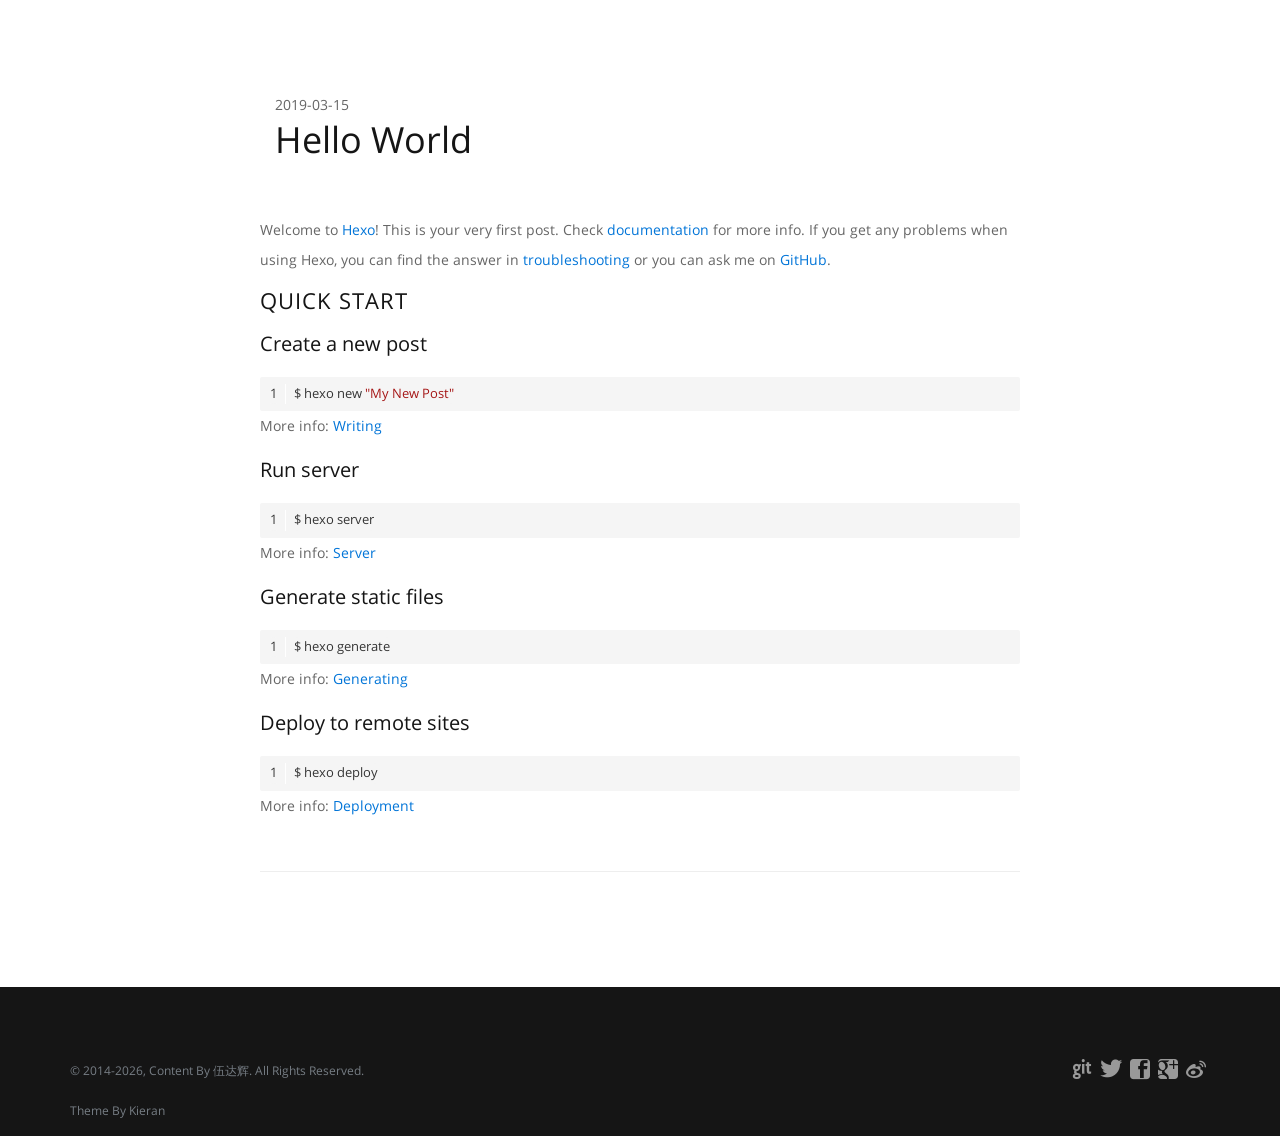
<file: 2019/03/15/hello-world/index.html>
<!DOCTYPE html>
<!--[if lte IE 8 ]>
<html class="ie" xmlns="http://www.w3.org/1999/xhtml" xml:lang="en-US" lang="en-US">
<![endif]-->
<!--[if (gte IE 9)|!(IE)]><!-->
<!--
***************  *      *     *
      8          *    *       *
      8          *  *         *
      8          **           *
      8          *  *         *
      8          *    *       *
      8          *      *     *
      8          *        *   ***********    -----Theme By Kieran(http://go.kieran.top)
-->
<html xmlns="http://www.w3.org/1999/xhtml" xml:lang="zh-CN" lang="zh-CN">
<!--<![endif]-->

<head>
  <title>Hello World | 一个人的认命，是从变胖开始的。</title>
  <!-- Meta data -->
    <meta http-equiv="Content-Type" content="text/html" charset="UTF-8" >
    <meta http-equiv="X-UA-Compatible" content="IE=edge"/>
    <meta name="viewport" content="width=device-width, initial-scale=1.0" />
    <meta name="generator" content="一个人的认命，是从变胖开始的。">
    <meta name="author" content="伍达辉">
    <meta name="description" content="Stay hungry. Stay foolish." />
    <meta name="keywords" content="伍达辉" />

    <!-- Favicon, (keep icon in root folder) -->
    <link rel="Shortcut Icon" href="/img/favicon.ico" type="image/ico">

    <link rel="alternate" href="/atom.xml" title="一个人的认命，是从变胖开始的。" type="application/atom+xml">
    <link rel="stylesheet" href="/css/all.css" media="screen" type="text/css">
    
    <link rel="stylesheet" href="/highlightjs/vs.css" type="text/css">
    

    <!--[if IE 8]>
    <link rel="stylesheet" type="text/css" href="/css/ie8.css" />
    <![endif]-->

    <!-- jQuery | Load our jQuery, with an alternative source fallback to a local version if request is unavailable -->
    <script src="/js/jquery-1.11.1.min.js"></script>
    <script>window.jQuery || document.write('<script src="js/jquery-1.11.1.min.js"><\/script>')</script>

    <!-- Load these in the <head> for quicker IE8+ load times -->
    <!-- HTML5 shim and Respond.js IE8 support of HTML5 elements and media queries -->
    <!--[if lt IE 9]>
    <script src="/js/html5shiv.min.js"></script>
    <script src="/js/respond.min.js"></script>
    <![endif]-->

  
  
  

  <style>.col-md-8.col-md-offset-2.opening-statement img{display:none;}</style>
</head>

<!--
<body class="post-template">
-->
<body id="index" class="lightnav animsition">

      <!-- ============================ Off-canvas navigation =========================== -->

    <div class="sb-slidebar sb-right sb-style-overlay sb-momentum-scrolling">
        <div class="sb-close" aria-label="Close Menu" aria-hidden="true">
            <img src="/img/close.png" alt="Close">
        </div>
        <!-- Lists in Slidebars -->
        <ul class="sb-menu">
            <li><a href="/" class="animsition-link" title="Home">Home</a></li>
            <li><a href="/archives" class="animsition-link" title="archive">archives</a></li>
            <!-- Dropdown Menu -->
			 
            <li>
                <a class="sb-toggle-submenu">Works<span class="sb-caret"></span></a>
                <ul class="sb-submenu">
                    
                        <li><a href="/" target="_BLANK" class="animsition-link">AAA</a></li>
                    
                        <li><a href="/atom.xml" target="_BLANK" class="animsition-link">BBB</a></li>
                    
                </ul>
            </li>
            
            
            
            <li>
                <a class="sb-toggle-submenu">Links<span class="sb-caret"></span></a>
                <ul class="sb-submenu">
                    
                    <li><a href="http://go.kieran.top/" class="animsition-link">Kieran</a></li>
                    
                    <li><a href="http://domain.com/" class="animsition-link">Name</a></li>
                    
                </ul>
            </li>
            
        </ul>
        <!-- Lists in Slidebars -->
        <ul class="sb-menu secondary">
            
            <li><a href="/about.html" class="animsition-link" title="about">About</a></li>
            <li><a href="/atom.xml" class="animsition-link" title="rss">RSS</a></li>
        </ul>
    </div>
    
    <!-- ============================ END Off-canvas navigation =========================== -->

    <!-- ============================ #sb-site Main Page Wrapper =========================== -->

    <div id="sb-site">
        <!-- #sb-site - All page content should be contained within this id, except the off-canvas navigation itself -->

        <!-- ============================ Header & Logo bar =========================== -->

        <div id="navigation" class="navbar navbar-fixed-top">
            <div class="navbar-inner">
                <div class="container">
                    <!-- Nav logo -->
                    <div class="logo">
                        <a href="/" title="Logo" class="animsition-link">
                         <img src="/img/logo.png" alt="Logo" width="35px;"> 
                        </a>
                    </div>
                    <!-- // Nav logo -->
                    <!-- Info-bar -->
                    <nav>
                        <ul class="nav">
                            <li><a href="/" class="animsition-link">一个人的认命，是从变胖开始的。</a></li>
                            <li class="nolink"><span>Always </span>Creative.</li>
                            
                            <li><a href="https://github.com/" title="Github" target="_blank"><i class="icon-github"></i></a></li>
                            
                            
                            <li><a href="https://twitter.com/" title="Twitter" target="_blank"><i class="icon-twitter"></i></a></li>
                            
                            
                            <li><a href="https://www.facebook.com/" title="Facebook" target="_blank"><i class="icon-facebook"></i></a></li>
                            
                            
                            <li><a href="https://google.com/" title="Google-Plus" target="_blank"><i class="icon-google-plus"></i></a></li>
                            
                            
                            <li><a href="http://weibo.com/" title="Sina-Weibo" target="_blank"><i class="icon-sina-weibo"></i></a></li>
                            
                            <li class="nolink"><span>Welcome!</span></li>
                        </ul>
                    </nav>
                    <!--// Info-bar -->
                </div>
                <!-- // .container -->
                <div class="learnmore sb-toggle-right">More</div>
                <button type="button" class="navbar-toggle menu-icon sb-toggle-right" title="More">
                <span class="sr-only">Toggle navigation</span>
                <span class="icon-bar before"></span>
                <span class="icon-bar main"></span>
                <span class="icon-bar after"></span>
                </button>
            </div>
            <!-- // .navbar-inner -->
        </div>

        <!-- ============================ Header & Logo bar =========================== -->

</div>
      
<section id="intro">
    <div class="container">
        <div class="row col-md-offset-2">
            <div class="col-md-8">
    			<span class="post-meta">
      <time datetime="2019-03-15T02:13:26.831Z" itemprop="datePublished">
          2019-03-15
      </time>
    
</span>
                <h1>Hello World</h1>
            </div>
        </div>
        <div class="col-md-8 col-md-offset-2">
      		<p>Welcome to <a href="https://hexo.io/" target="_blank" rel="noopener">Hexo</a>! This is your very first post. Check <a href="https://hexo.io/docs/" target="_blank" rel="noopener">documentation</a> for more info. If you get any problems when using Hexo, you can find the answer in <a href="https://hexo.io/docs/troubleshooting.html" target="_blank" rel="noopener">troubleshooting</a> or you can ask me on <a href="https://github.com/hexojs/hexo/issues" target="_blank" rel="noopener">GitHub</a>.</p>
<h2 id="Quick-Start"><a href="#Quick-Start" class="headerlink" title="Quick Start"></a>Quick Start</h2><h3 id="Create-a-new-post"><a href="#Create-a-new-post" class="headerlink" title="Create a new post"></a>Create a new post</h3><figure class="highlight bash"><table><tr><td class="gutter"><pre><span class="line">1</span><br></pre></td><td class="code"><pre><span class="line">$ hexo new <span class="string">"My New Post"</span></span><br></pre></td></tr></table></figure>
<p>More info: <a href="https://hexo.io/docs/writing.html" target="_blank" rel="noopener">Writing</a></p>
<h3 id="Run-server"><a href="#Run-server" class="headerlink" title="Run server"></a>Run server</h3><figure class="highlight bash"><table><tr><td class="gutter"><pre><span class="line">1</span><br></pre></td><td class="code"><pre><span class="line">$ hexo server</span><br></pre></td></tr></table></figure>
<p>More info: <a href="https://hexo.io/docs/server.html" target="_blank" rel="noopener">Server</a></p>
<h3 id="Generate-static-files"><a href="#Generate-static-files" class="headerlink" title="Generate static files"></a>Generate static files</h3><figure class="highlight bash"><table><tr><td class="gutter"><pre><span class="line">1</span><br></pre></td><td class="code"><pre><span class="line">$ hexo generate</span><br></pre></td></tr></table></figure>
<p>More info: <a href="https://hexo.io/docs/generating.html" target="_blank" rel="noopener">Generating</a></p>
<h3 id="Deploy-to-remote-sites"><a href="#Deploy-to-remote-sites" class="headerlink" title="Deploy to remote sites"></a>Deploy to remote sites</h3><figure class="highlight bash"><table><tr><td class="gutter"><pre><span class="line">1</span><br></pre></td><td class="code"><pre><span class="line">$ hexo deploy</span><br></pre></td></tr></table></figure>
<p>More info: <a href="https://hexo.io/docs/deployment.html" target="_blank" rel="noopener">Deployment</a></p>

            <div class="clearfix"></div>
            <hr class="nogutter">
        </div>
        <nav class="m-pagination col-md-8 col-md-offset-2 col-sm-24" role="pagination">
    
    
</nav>

        <div class="col-md-8 col-md-offset-2 col-sm-24"><script type="text/javascript">
  /**
   * 搜狐畅言
   */

  /*
  document.write('<div id="SOHUCS" sid="' + window.location.pathname.slice(1) + '" ></div>');

  window.onload = function () {
    (function () {
      var appid = 'cytXXXX';
      var conf = 'prod_xxxxxxxxxxxxxxxxx';
      var width = window.innerWidth || document.documentElement.clientWidth;
      var loadJs = function (d, a, id) {
        var c = document.getElementsByTagName("head")[0] || document.head || document.documentElement;
        var b = document.createElement("script");
        b.setAttribute("type", "text/javascript");
        b.setAttribute("charset", "UTF-8");
        b.setAttribute("src", d);
        if (id) {
          b.setAttribute("id", id);
        }
        if (typeof a === "function") {
          if (window.attachEvent) {
            b.onreadystatechange = function () {
              var e = b.readyState;
              if (e === "loaded" || e === "complete") {
                b.onreadystatechange = null;
                a()
              }
            }
          } else {
            b.onload = a
          }
        }
        c.appendChild(b)
      };

      loadJs("https://changyan.sohu.com/upload/changyan.js", function () {
        window.changyan.api.config({
          appid: appid,
          conf: conf
        })
      });
    })();
  }
  */

</script>
</div>
    </div>
</section>


      
<!-- ============================ Footer =========================== -->

<footer>
    <div class="container">
            <div class="copy">
                <p>
                    &copy; 2014<script>new Date().getFullYear()>2010&&document.write("-"+new Date().getFullYear());</script>, Content By 伍达辉. All Rights Reserved.
                </p>
                <p>Theme By <a href="//go.kieran.top" style="color: #767D84">Kieran</a></p>
            </div>
            <div class="social">
                <ul>
                    
                    <li><a href="https://github.com/" title="Github" target="_blank"><i class="icon-github"></i></a>&nbsp;</li>
                    
                    
                    <li><a href="https://twitter.com/" title="Twitter" target="_blank"><i class="icon-twitter"></i></a>&nbsp;</li>
                    
                    
                    <li><a href="https://www.facebook.com/" title="Facebook" target="_blank"><i class="icon-facebook"></i></a>&nbsp;</li>
                    
                    
                    <li><a href="https://google.com/" title="Google-Plus" target="_blank"><i class="icon-google-plus"></i></a>&nbsp;</li>
                    
                    
                    <li><a href="http://weibo.com/" title="Sina-Weibo" target="_blank"><i class="icon-sina-weibo"></i></a>&nbsp;</li>
                    
                </ul>
            </div>
            <div class="clearfix"> </div>
        </div>
</footer>

<!-- ============================ END Footer =========================== -->
      <!-- Load our scripts -->
<!-- Resizable 'on-demand' full-height hero -->
<script type="text/javascript">
    var resizeHero = function () {
        var hero = $(".cover,.heightblock"),
            window1 = $(window);
        hero.css({
            "height": window1.height()
        });
    };

    resizeHero();

    $(window).resize(function () {
        resizeHero();
    });
</script>
<script src="/js/plugins.min.js"></script><!-- Bootstrap core and concatenated plugins always load here -->
<script src="/js/scripts.js"></script><!-- Theme scripts -->


<link rel="stylesheet" href="/fancybox/jquery.fancybox.css" media="screen" type="text/css">
<script src="/fancybox/jquery.fancybox.pack.js"></script>
<script type="text/javascript">
$('#intro').find('img').each(function(){
  var alt = this.alt;

  if (alt){
    $(this).after('<span class="caption" style="display:none">' + alt + '</span>');
  }

  $(this).wrap('<a href="' + this.src + '" title="' + alt + '" class="fancybox" rel="gallery" />');
});
(function($){
  $('.fancybox').fancybox();
})(jQuery);
</script>



      
</body>
</html>
</file>
<file: highlightjs/vs.css>
/*

Visual Studio-like style based on original C# coloring by Jason Diamond <jason@diamond.name>

*/
pre code {
  display: block; padding: 0.5em;
}

pre .comment,
pre .annotation,
pre .template_comment,
pre .diff .header,
pre .chunk,
pre .apache .cbracket {
  color: rgb(0, 128, 0);
}

pre .keyword,
pre .id,
pre .built_in,
pre .smalltalk .class,
pre .winutils,
pre .bash .variable,
pre .tex .command,
pre .request,
pre .status,
pre .nginx .title,
pre .xml .tag,
pre .xml .tag .value {
  color: rgb(0, 0, 255);
}

pre .string,
pre .title,
pre .parent,
pre .tag .value,
pre .rules .value,
pre .rules .value .number,
pre .ruby .symbol,
pre .ruby .symbol .string,
pre .aggregate,
pre .template_tag,
pre .django .variable,
pre .addition,
pre .flow,
pre .stream,
pre .apache .tag,
pre .date,
pre .tex .formula,
pre .coffeescript .attribute {
  color: rgb(163, 21, 21);
}

pre .ruby .string,
pre .decorator,
pre .filter .argument,
pre .localvars,
pre .array,
pre .attr_selector,
pre .pseudo,
pre .pi,
pre .doctype,
pre .deletion,
pre .envvar,
pre .shebang,
pre .preprocessor,
pre .userType,
pre .apache .sqbracket,
pre .nginx .built_in,
pre .tex .special,
pre .prompt {
  color: rgb(43, 145, 175);
}

pre .phpdoc,
pre .javadoc,
pre .xmlDocTag {
  color: rgb(128, 128, 128);
}

pre .vhdl .typename { font-weight: bold; }
pre .vhdl .string { color: #666666; }
pre .vhdl .literal { color: rgb(163, 21, 21); }
pre .vhdl .attribute { color: #00B0E8; }

pre .xml .attribute { color: rgb(255, 0, 0); }
</file>
<file: css/ie8.css>
/* IE8 Template Styles & Fixes */

/* Polyfill for full-scale background images in IE */
#hero,
#fallback,
.element-img,
#featured .featured-item,
.overview-img,
#page-header {
	background-size: cover;
	-ms-behavior: url(includes/backgroundsize.min.htc);
	behavior: url(includes/backgroundsize.min.htc);
}
.wow {
	visibility: visible !important;
}

#page-header {
	width: 100%
}

html.sb-init.sb-active.sb-active-right,
html.sb-init.sb-active.sb-active-right #featured a,
html.sb-init.sb-active.sb-active-right ul.filters li p,
html.sb-init.sb-active.sb-active-right #projects .projects .label-text h3 a {
	cursor: default;
}
/* For further info on how to select rgba compatible values for IE8, see > http://css-tricks.com/rgba-browser-support/ */
.navbar-inner.lightnav-alt,
#blog-post .navbar-inner { 
	background:transparent;
	filter:progid:DXImageTransform.Microsoft.gradient(startColorstr=#E6FFFFFF,endColorstr=#E6FFFFFF); 
	zoom: 1;
}
#featured a.meta {
	background:transparent;
	filter:progid:DXImageTransform.Microsoft.gradient(startColorstr=#80000000,endColorstr=#80000000); 
	zoom: 1;
	position: absolute;
	top: 0;
	bottom: 0;
	left: 0;
	right: 0;
}
#featured a.meta:hover {
	background:transparent;
	filter:progid:DXImageTransform.Microsoft.gradient(startColorstr=#B3000000,endColorstr=#B3000000); 
	zoom: 1;
}
.map-cover {
	background:transparent;
	filter:progid:DXImageTransform.Microsoft.gradient(startColorstr=#B3131313,endColorstr=#B3131313); 
	zoom: 1;
}
</file>
